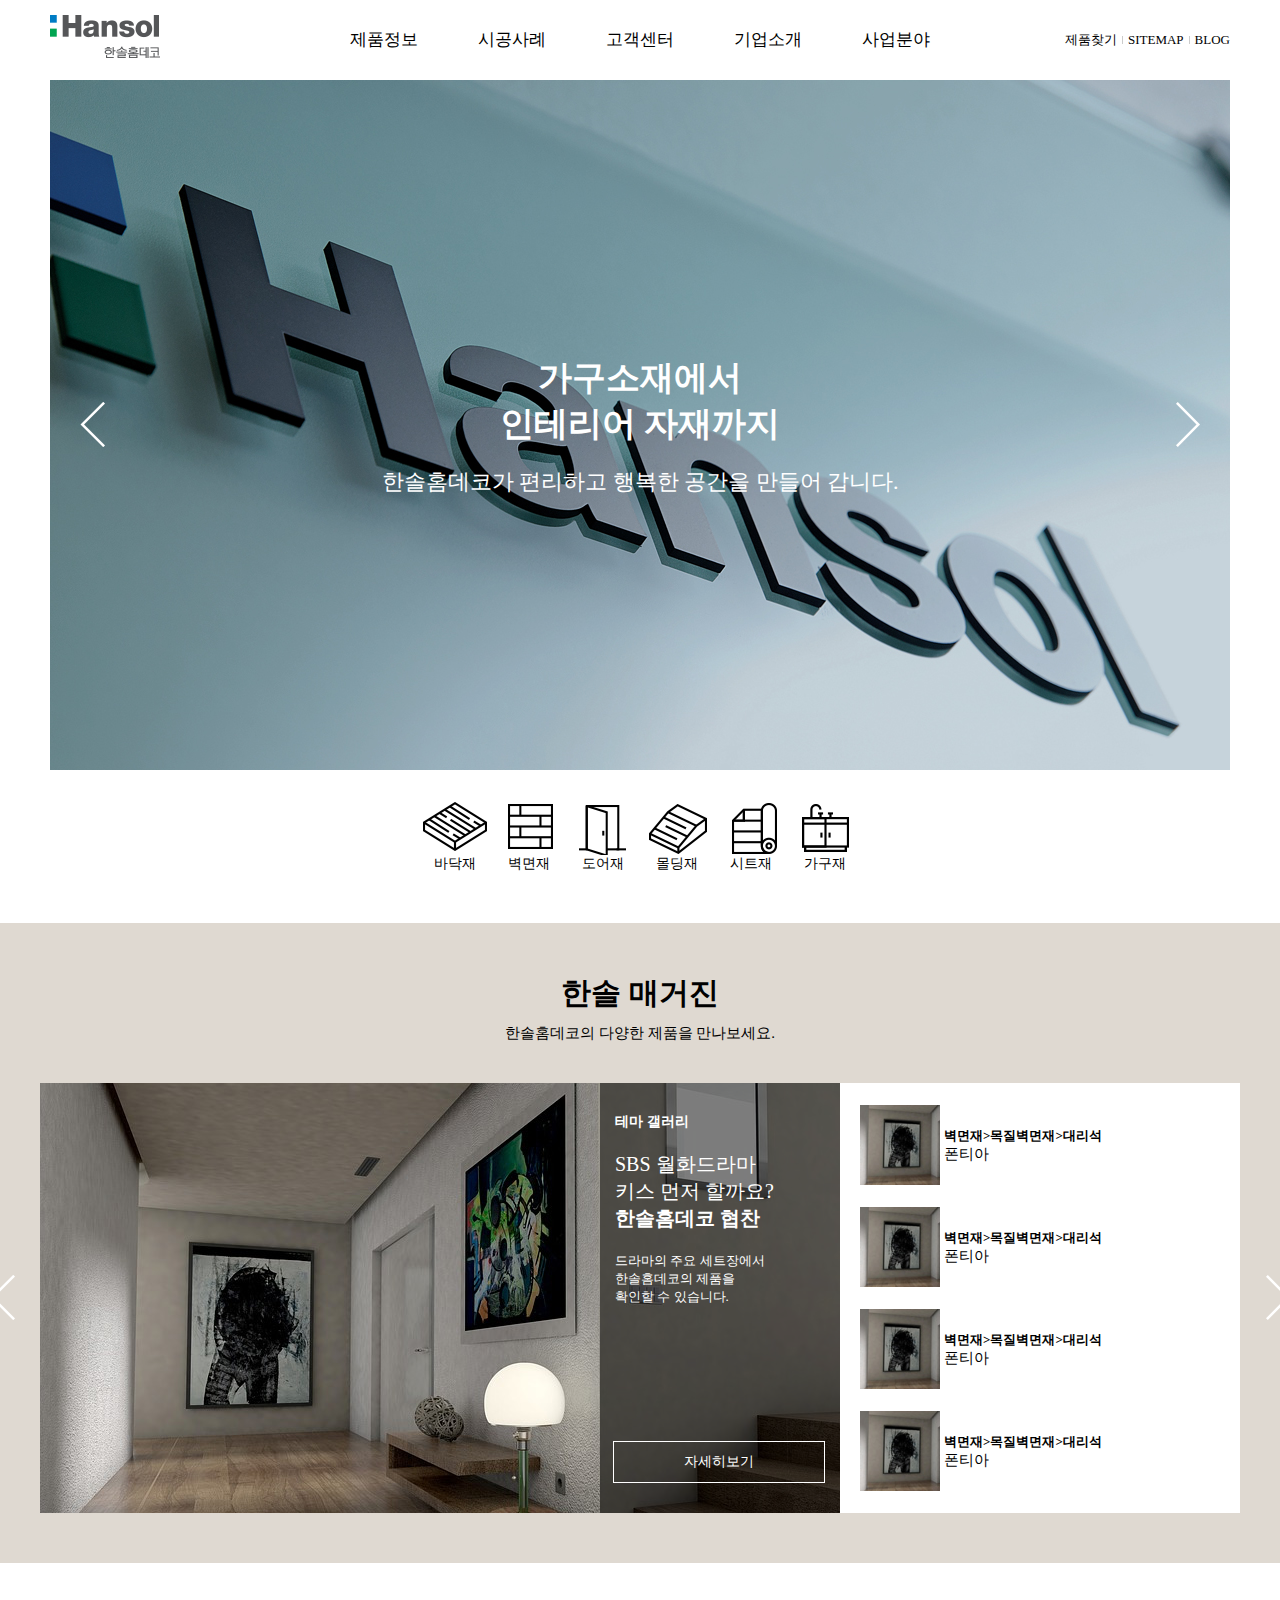
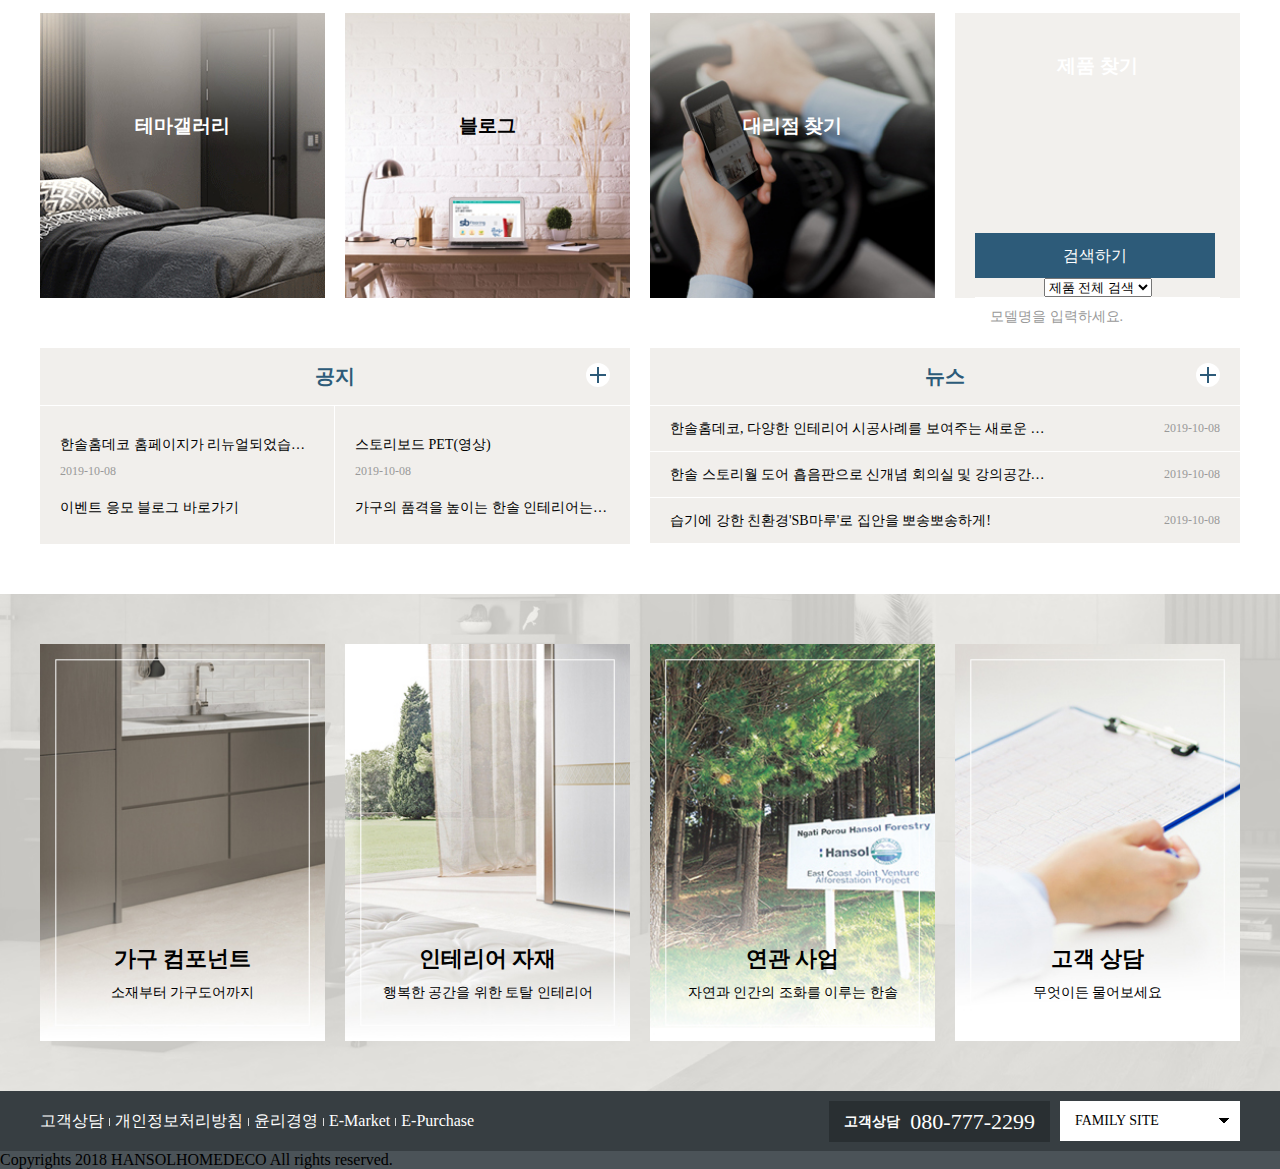
<file: 한솔/index.html>
<!doctype html>
<html lang="ko">
	<head>
		<meta charset="utf-8">
		<meta name="viewport" content="width=device-width, initial-scale=1, minimum-scale=1, maximum-scale=1, user-scalable=no">
		<title>한솔 홈 데코</title>
		<link rel="stylesheet" type="text/css" href="css/default.css">
		<link rel="stylesheet" type="text/css" href="css/include.css">
		<link rel="stylesheet" type="text/css" href="css/main.css">
		<link rel="stylesheet" type="text/css" href="css/media.css">
	</head>
	<body>
	<!--전체시작-->
	<div id="wrap">
		<!--헤더시작-->
		<header id="header">
			<!--로고-->
			<h1><a href="#">로고</a></h1>
			<!--로고-->
			<!--gnb-->
			<ul class="gnb cf">
				<li><a href="#">제품정보</a></li>
				<li><a href="#">시공사례</a></li>
				<li><a href="#">고객센터</a></li>
				<li><a href="#">기업소개</a></li>
				<li><a href="#">사업분야</a></li>
			</ul>
			<!--gnb-->
			<!--utill-->
			<ul class="utill">
				<li><a href="#">제품찾기</a></li>
				<li><a href="#">SITEMAP</a></li>
				<li><a href="#">BLOG</a></li>
			</ul>
			<!--utill-->
			<!--mobileapanel-->
			<div class="panel"><a href="#"><span>판넬아이콘</span></a></div>
			<!--mobileapanel-->
		</header>
		<!--헤더끝-->
		
		<!--컨테이너시작-->
		<div id="container">
			<!--메인슬라이더-->
			<div class="mainSlider">
				<img src="images/main_img.jpg" alt="메인이미지">
				<!--슬라이더텍스트-->
				<div class="sliderText"><p>가구소재에서<br>인테리어 자재까지</p><span>한솔홈데코가 편리하고 행복한 공간을 만들어 갑니다.</span></div>
				<!--슬라이더텍스트-->
				<!--슬라이더버튼-->
				<div class="slideBtn leftBtn"><a href="#">왼쪽버튼</a></div>
				<div class="slideBtn rightBtn"><a href="#">오른쪽버튼</a></div>
				<!--슬라이더버튼-->
			</div>
			<!--메인슬라이더-->
			
			<!--빠른 메뉴 아이콘-->
			<div class="menuIcon">
				<ul>
					<li><a href="#"><span class="icon01">아이콘</span><p>바닥재</p></a></li>
					<li><a href="#"><span class="icon02">아이콘</span><p>벽면재</p></a></li>
					<li><a href="#"><span class="icon03">아이콘</span><p>도어재</p></a></li>
					<li><a href="#"><span class="icon04">아이콘</span><p>몰딩재</p></a></li>
					<li><a href="#"><span class="icon05">아이콘</span><p>시트재</p></a></li>
					<li><a href="#"><span class="icon06">아이콘</span><p>가구재</p></a></li>
				</ul>
			</div>
			<!--빠른 메뉴 아이콘-->
			<!--매거진-->
			<div class="mainCon01">
				<h2>한솔 매거진</h2>
				<p class="subTitle">한솔홈데코의 다양한 제품을 만나보세요.</p>
				<div class="inner cf">
					<!--매거진슬라이더버튼-->
					<div class="slideBtn leftBtn"><a href="#">왼쪽버튼</a></div>
					<div class="slideBtn rightBtn"><a href="#">오른쪽버튼</a></div>
					<!--매거진슬라이더버튼-->
					<!--매거진왼쪽배너-->
					<div class="con01Left"><img src="images/mainrow2_img.jpg" alt="매거진이미지">
					<!--매거진텍스트-->
					<div class="leftText">
						<h4>테마 갤러리</h4>
						<p>SBS 월화드라마<br>키스 먼저 할까요?<br><span>한솔홈데코 협찬</span></p>
						<p class="textLast">드라마의 주요 세트장에서<br>한솔홈데코의 제품을<br>확인할 수 있습니다.</p>
						<div class="moreBtn"><a href="#">자세히보기</a></div>
					</div>
					<!--매거진텍스트-->
					</div>
					<!--매거진왼쪽배너-->
					<!--매거진리스트-->
					<ul class="con01Right">
						<li>
							<a href="#"><img src="images/mainrow2_list_img.jpg">
								<div class="listText"><p class="listNav">벽면재&gt;목질벽면재&gt;대리석</p><p>폰티아</p></div>
							</a>
						</li>
						<li>
							<a href="#"><img src="images/mainrow2_list_img.jpg">
								<div class="listText"><p class="listNav">벽면재&gt;목질벽면재&gt;대리석</p><p>폰티아</p></div>
							</a>
						</li>
						<li>
							<a href="#"><img src="images/mainrow2_list_img.jpg">
								<div class="listText"><p class="listNav">벽면재&gt;목질벽면재&gt;대리석</p><p>폰티아</p></div>
							</a>
						</li>
						<li>
							<a href="#"><img src="images/mainrow2_list_img.jpg">
								<div class="listText"><p class="listNav">벽면재&gt;목질벽면재&gt;대리석</p><p>폰티아</p></div>
							</a>
						</li>
					</ul>
					<!--매거진리스트-->
				</div>
			</div>
			<!--매거진-->
			<!--빠른이미지메뉴-->
			<div class="mainCon02">
				<div class="inner cf">
					<!--테마갤러리-->
					<div class="con02 con02Menu01">
						<a href="#">
						<h3>테마갤러리</h3>
						<p>한솔홈데코 제품으로 꾸며진<br>다양한 공간을 체험해보세요.</p>
						</a>
					</div>
					<!--테마갤러리-->
					<!--블로그-->
					<div class="con02 con02Menu02">
						<a href="#">
						<h3>블로그</h3>
						<p>한솔홈데코 제품으로 꾸며진<br>다양한 공간을 체험해보세요.</p>
						</a>
					</div>
					<!--블로그-->
					<!--매장찾기-->
					<div class="con02 con02Menu03">
						<a href="#">
						<h3>대리점 찾기</h3>
						<p>한솔홈데코 제품으로 꾸며진<br>다양한 공간을 체험해보세요.</p>
						</a>
					</div>
					<!--매장찾기-->
					<!--제품찾기-->
					<div class="con02 con02Menu04">						
						<a href="#"><h3>제품 찾기</h3></a>
						<select><p class="pdtSelecet"><option>제품 전체 검색</option></p></select>						
						<p>모델명을 입력하세요.</p>
						<div class="searchBtn"><a href="#">검색하기</a></div>
					</div>
					<!--제품찾기-->
					<div class="con02 con02Menu04 mCon02Menu04">						
						<a href="#"><h3>제품 찾기</h3></a>
					</div>
				</div>
			</div>
			<!--공지사항과뉴스-->
			<div class="mainCon03">
				<div class="inner cf">
					<!--공지사항-->
					<div class="con03 cf">
						<h2>공지</h2>
						<a href="#" class="plusBtn">+버튼</a>
						<!--공지사항컨텐츠-->
						<div class="notice ">
							<a href="#"><p>한솔홈데코 홈페이지가 리뉴얼되었습니다. 많은 이용 부탁드립니다.</p><span>2019-10-08</span><p>이벤트 응모 블로그 바로가기</p></a>
						</div>
						<div class="notice">
							<a href="#"><p>스토리보드 PET(영상)</p><span>2019-10-08</span><p>가구의 품격을 높이는 한솔 인테리어는 고객님들에게 최선을 다하겠습니다.</p></a>
						</div>						
						<!--공지사항컨텐츠-->					
					</div>
					<!--공지사항-->
					<!--뉴스-->
					<div class="con03 news">
						<h2>뉴스</h2>
						<a href="#" class="plusBtn">+버튼</a>
						<!--뉴스컨텐츠-->
						<ul>
							<li><a href="#"><p>한솔홈데코, 다양한 인테리어 시공사례를 보여주는 새로운 홈페이지 리뉴얼</p><span>2019-10-08</span></a></li>
							<li><a href="#"><p>한솔 스토리월 도어 흡음판으로 신개념 회의실 및 강의공간을 꾸미다.</p><span>2019-10-08</span></a></li>
							<li><a href="#"><p>습기에 강한 친환경'SB마루'로 집안을 뽀송뽀송하게!</p><span>2019-10-08</span></a></li>
						</ul>					
						<!--뉴스컨텐츠-->					
					</div>
					<!--뉴스-->
				</div>
			</div>
			<!--공지사항과뉴스-->
			
			<!--모바일공지사항과뉴스-->
			<div class="mMainCon03">
				<!--notice-->
				<dl>
					<dt>공지</dt>
					<dd><a href="#">가을빛 물든 홈인테리어, 나만의 개성 多 담아 완성</a></dd>
				</dl>
				<!--notice-->
				<!--news-->
				<dl>
					<dt>뉴스</dt>
					<dd><a href="#">가가구도어용 스타일 보드 '한솔 스토리보드' 신제품 출시</a></dd>
				</dl>
				<!--news-->
			</div>
			<!--모바일공지사항과뉴스-->
			
			<!--mainCon04-->
			<div class="mainCon04">
				<div class="inner cf">
					<!--가구컴포넌트-->
					<div class="con04 con04Menu01">
						<a href="#"><h3>가구 컴포넌트</h3><p>소재부터 가구도어까지</p></a>
					</div>
					<!--가구컴포넌트-->
					
					<!--인테리어자재-->
					<div class="con04 con04Menu02">
						<a href="#"><h3>인테리어 자재</h3><p>행복한 공간을 위한 토탈 인테리어</p></a>
					</div>
					<!--인테리어자재-->					
					
					<!--연관사업-->
					<div class="con04 con04Menu03">
						<a href="#"><h3>연관 사업</h3><p>자연과 인간의 조화를 이루는 한솔</p></a>
					</div>
					<!--연관사업-->
					
					<!--고객상담-->
					<div class="con04 con04Menu04">
						<a href="#"><h3>고객 상담</h3><p>무엇이든 물어보세요</p></a>
					</div>
					<!--고객상담-->
				</div>
			</div>
			<!--mainCon04-->
		</div>
		<!--컨테이너끝-->
		<!--푸터시작-->
		<footer id="footer">
			<!--푸터메뉴전체-->
			<div class="footerTop">
				<div class="inner cf">
					<!--푸터메뉴-->
					<ul class="fMenu">
				<li><a href="#">고객상담</a></li>
				<li><a href="#">개인정보처리방침</a></li>
				<li><a href="#">윤리경영</a></li>
			</ul>
			<ul class="fMenu">
				<li><a href="#">E-Market</a></li>
				<li class="lastBar"><a href="#">E-Purchase</a></li>
			</ul>
					<!--푸터메뉴-->
					<!--고객센터패밀리사이트-->
					<div class="footerTopR">
						<div class="footerCs"><span>고객상담</span><span class="csNum">080&#45;777&#45;2299</span></div>
						<div class="familySite">FAMILY SITE</div>
					</div>
					<!--고객센터패밀리사이트-->
				</div>
			</div>
			<!--푸터메뉴전체-->
			<!--푸터정보-->
			<div class="footerInfo">
				<div class="fLogo">푸터로고</div>
				<span>서울도작구 보라메로5길 15(신대방동, 전문건설화관 27층)</span>Tel 080-777-2299<br>
				Copyrights 2018 HANSOLHOMEDECO All rights reserved.<br>
				본 사이트의 콘텐츠는 저작권법의 보호를 받는바 무단 전재, 복사, 배포 등을 금합니다.
			</div>
			<!--푸터정보-->
			<!--모바일푸터정보-->
			<div class="mFooterInfo">
				Copyrights 2018 HANSOLHOMEDECO All rights reserved.
			</div>
			<!--모바일푸터정보-->
		</footer>
		<!--푸터시작-->
	</div>
	<!--전체끝-->
	</body>
</html>
</file>
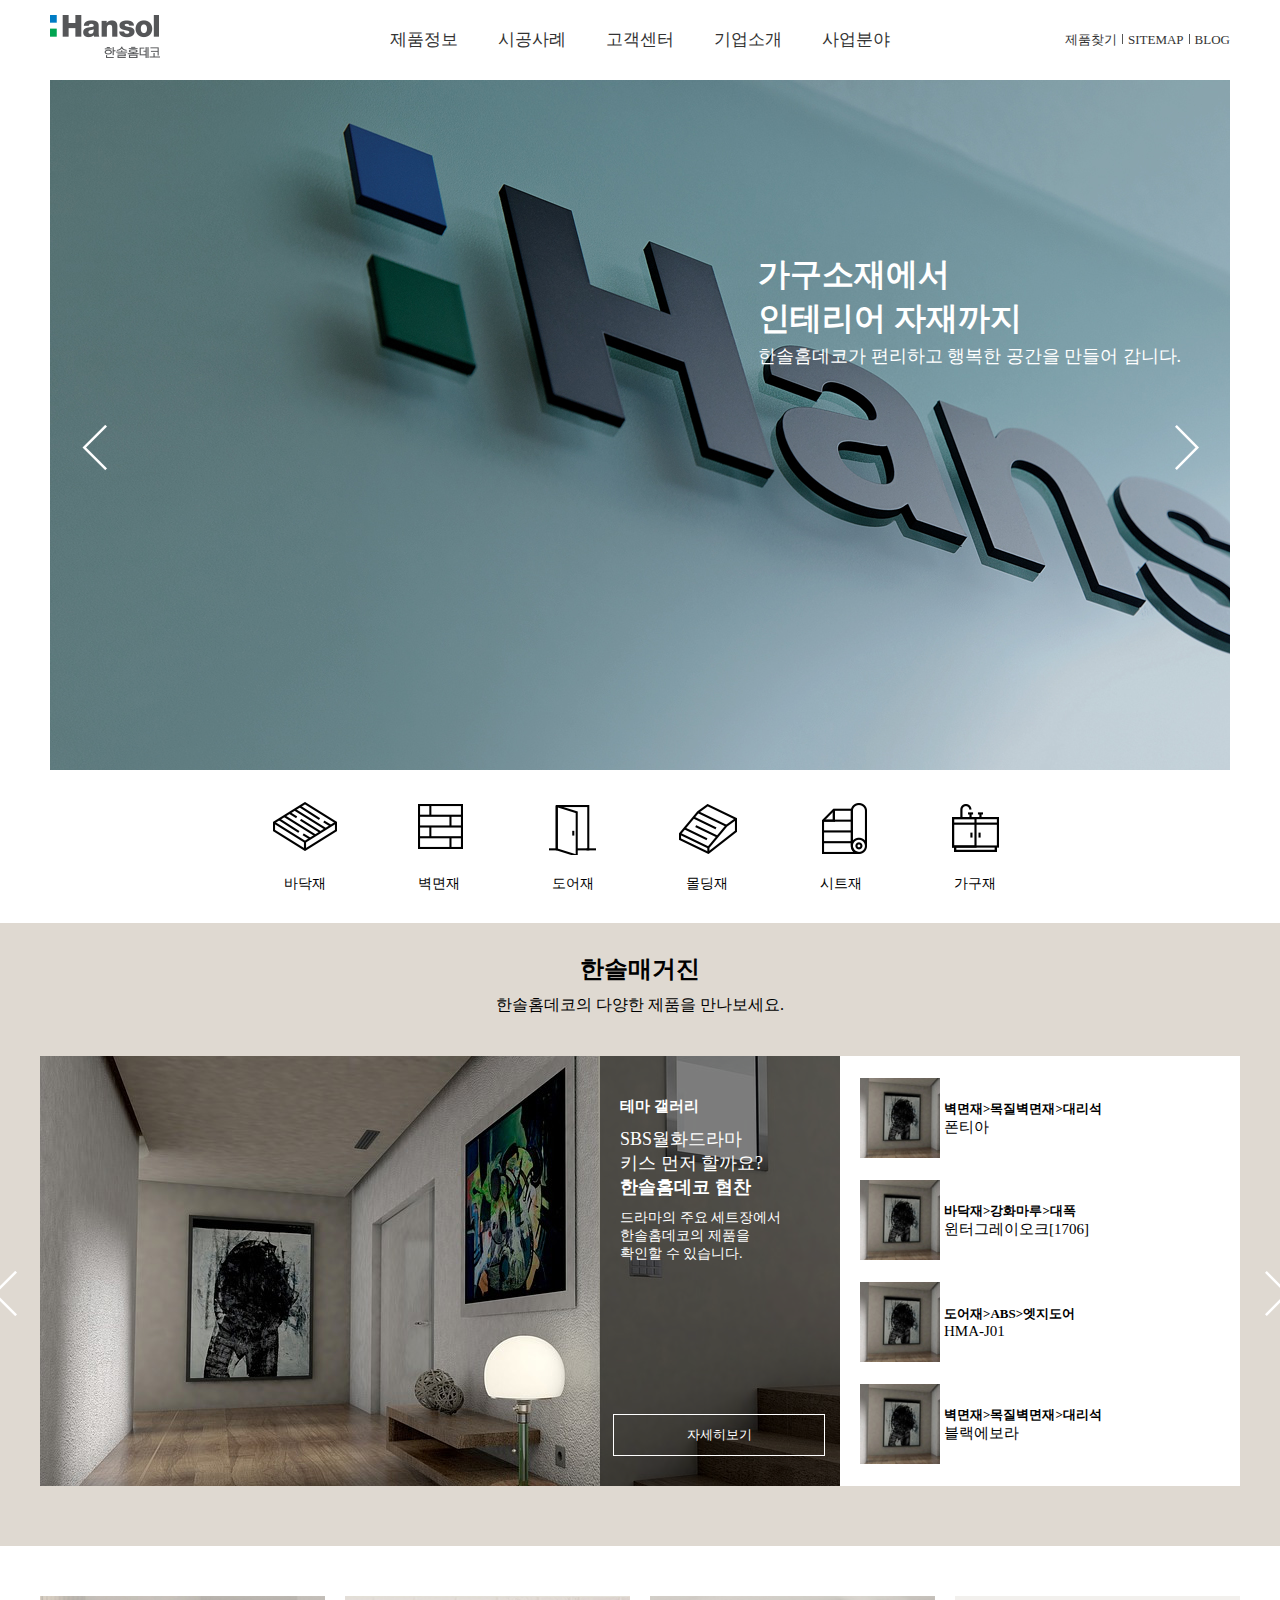
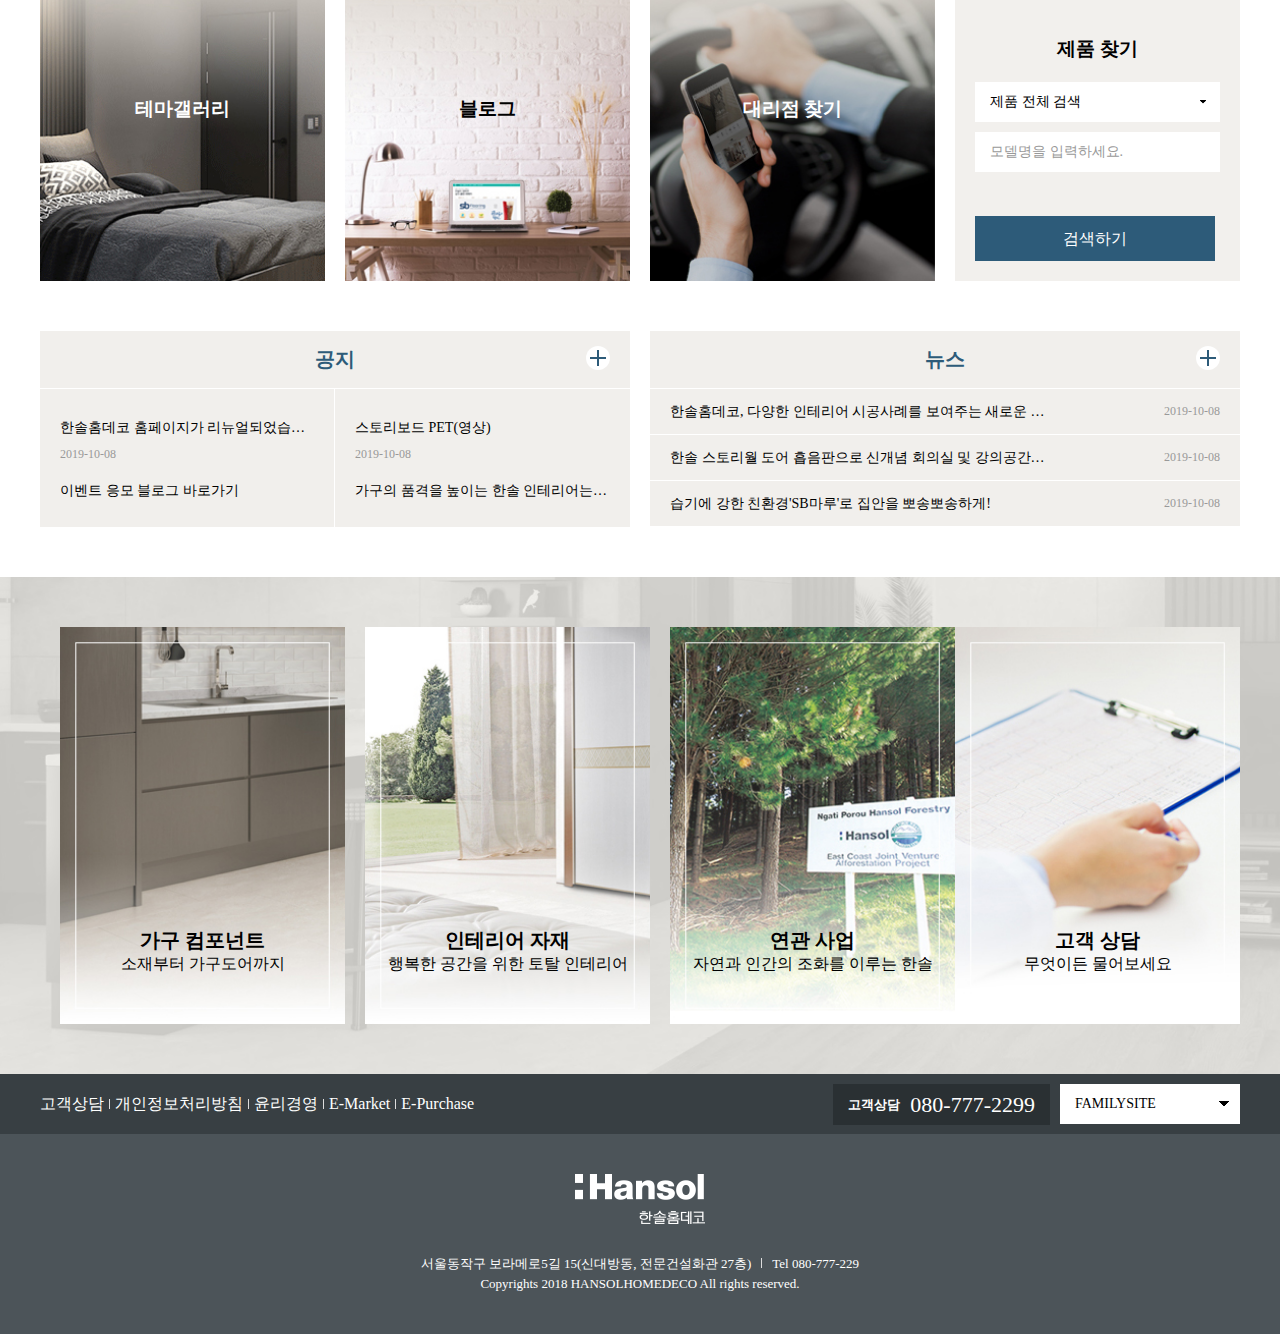
<file: 한솔/index_self.html>
<!doctype html>
<html lang="ko">
	<head>
		<meta charset="utf-8">
		<title>한솔홈데코</title>
		<link rel="stylesheet" type="text/css" href="css/default_self.css">
		<link rel="stylesheet" type="text/css" href="css/include_self.css">
		<link rel="stylesheet" type="text/css" href="css/main_self.css">
	</head>
	<body>
	<!--전체시작-->
	<div id="wrap">
		<!--헤더시작-->
		<header id="header">
			<!--로고-->
			<h1><a href="#">로고</a></h1>
			<!--로고-->
			<ul class="gnb cf">
				<li><a href="#">제품정보</a></li>
				<li><a href="#">시공사례</a></li>
				<li><a href="#">고객센터</a></li>
				<li><a href="#">기업소개</a></li>
				<li><a href="#">사업분야</a></li>
			</ul>
			<!--utill-->
			<ul class="utill">
				<li><a href="#">제품찾기</a></li>
				<li><a href="#">SITEMAP</a></li>
				<li><a href="#">BLOG</a></li>
			</ul>
			<!--utill-->
		</header>
		<!--헤더끝-->
		<!--컨테이너시작-->
		<div id="container">
			<!--메인슬라이더-->
			<div class="mainSlider">
				<img src="images/main_img.jpg" alt="메인이미지">
				<!--슬라이더텍스트-->
				<div class="sliderText"><p>가구소재에서<br>인테리어 자재까지</p><span>한솔홈데코가 편리하고 행복한 공간을 만들어 갑니다.</span></div>
				<!--슬라이더텍스트-->
				<!--슬라이더버튼-->
				<div class="slideBtn leftBtn"><a href="#">왼쪽버튼</a></div>
				<div class="slideBtn rightBtn"><a href="#">오른쪽버튼</a></div>
				<!--슬라이더버튼-->
			</div>
			<!--메인슬라이더-->
			<!--빠른 메뉴 아이콘-->
			<div class="menuIcon">
				<ul>
					<li><a href="#"><span class="icon01">아이콘</span><p>바닥재</p></a></li>
					<li><a href="#"><span class="icon02">아이콘</span><p>벽면재</p></a></li>
					<li><a href="#"><span class="icon03">아이콘</span><p>도어재</p></a></li>
					<li><a href="#"><span class="icon04">아이콘</span><p>몰딩재</p></a></li>
					<li><a href="#"><span class="icon05">아이콘</span><p>시트재</p></a></li>
					<li><a href="#"><span class="icon06">아이콘</span><p>가구재</p></a></li>
				</ul>
			</div>
			<!--빠른 메뉴 아이콘-->
			<!--한솔매거진-->
			<div class="mainCon01">
				<h2>한솔매거진</h2>
				<p class="subTitle">한솔홈데코의 다양한 제품을 만나보세요.</p>
				<div class="inner cf">
				<!--슬라이더버튼-->
				<div class="slideBtn leftBtn"><a href="#">왼쪽버튼</a></div>
				<div class="slideBtn rightBtn"><a href="#">오른쪽버튼</a></div>
				<!--슬라이더버튼-->
					<div class="leftBox">
						<img src="images/mainrow2_img.jpg" alt="매거진이미지">
						<div class="leftText">
						<h3>테마 갤러리</h3>
						<p>SBS월화드라마<br>키스 먼저 할까요?<br><span>한솔홈데코 협찬</span></p>
						<p class="lastText">드라마의 주요 세트장에서<br>한솔홈데코의 제품을<br>확인할 수 있습니다.</p>
						<div class="moreBtn"><a href="#">자세히보기</a></div>
						</div>
					</div>				
					<ul class="itemMenu">
						<li>
							<a href="#"><img src="images/mainrow2_list_img.jpg">
							<div class="listText"><p class="listNav">벽면재&gt;목질벽면재&gt;대리석</p><p>폰티아</p></div>
							</a>
						</li>
						<li>
							<a href="#"><img src="images/mainrow2_list_img.jpg">
							<div class="listText"><p class="listNav">바닥재&gt;강화마루&gt;대폭</p><p>윈터그레이오크&#91;1706&#93;</p></div>
							</a>
						</li>
						<li>
							<a href="#"><img src="images/mainrow2_list_img.jpg">
								<div class="listText"><p class="listNav">도어재&gt;ABS&gt;엣지도어</p><p>HMA-J01</p></div>
							</a>
						</li>
						<li>
							<a href="#"><img src="images/mainrow2_list_img.jpg">
							<div class="listText"><p class="listNav">벽면재&gt;목질벽면재&gt;대리석</p><p>블랙에보라</p></div>
							</a>
						</li>						
					</ul>				
				</div>
			</div>
			<!--한솔매거진-->
			<!--빠른이미지메뉴-->
			<div class="mainCon02">
				<div class="inner cf">
					<!--테마갤러리-->
					<div class="con02 con02Menu01">
						<a href="#">
						<h3>테마갤러리</h3>
						<p>한솔홈데코 제품으로 꾸며진<br>다양한 공간을 체험해보세요.</p>
						</a>
					</div>
					<!--테마갤러리-->
					<!--블로그-->
					<div class="con02 con02Menu02">
						<a href="#">
						<h3>블로그</h3>
						<p>한솔홈데코 제품으로 꾸며진<br>다양한 공간을 체험해보세요.</p>
						</a>
					</div>
					<!--블로그-->
					<!--매장찾기-->
					<div class="con02 con02Menu03">
						<a href="#">
						<h3>대리점 찾기</h3>
						<p>한솔홈데코 제품으로 꾸며진<br>다양한 공간을 체험해보세요.</p>
						</a>
					</div>
					<!--매장찾기-->
					<!--제품찾기-->
					<div class="con02 con02Menu04">						
						<h3>제품 찾기</h3>
						<p class="pdtSelecet">제품 전체 검색</p>
						<p>모델명을 입력하세요.</p>
						<div class="searchBtn"><a href="#">검색하기</a></div>						
					</div>
					<!--제품찾기-->
				</div>
			</div>
			<!--공지사항과뉴스-->
			<div class="mainCon03">
				<div class="inner cf">
					<!--공지사항-->
					<div class="con03 cf">
						<h2>공지</h2>
						<a href="#" class="plusBtn">+버튼</a>
						<!--공지사항컨텐츠-->
						<div class="notice ">
							<a href="#"><p>한솔홈데코 홈페이지가 리뉴얼되었습니다. 많은 이용 부탁드립니다.</p><span>2019-10-08</span><p>이벤트 응모 블로그 바로가기</p></a>
						</div>
						<div class="notice">
							<a href="#"><p>스토리보드 PET(영상)</p><span>2019-10-08</span><p>가구의 품격을 높이는 한솔 인테리어는 고객님들에게 최선을 다하겠습니다.</p></a>
						</div>						
						<!--공지사항컨텐츠-->					
					</div>
					<!--공지사항-->
					<!--뉴스-->
					<div class="con03 news">
						<h2>뉴스</h2>
						<a href="#" class="plusBtn">+버튼</a>
						<!--뉴스컨텐츠-->
						<ul>
							<li><a href="#"><p>한솔홈데코, 다양한 인테리어 시공사례를 보여주는 새로운 홈페이지 리뉴얼</p><span>2019-10-08</span></a></li>
							<li><a href="#"><p>한솔 스토리월 도어 흡음판으로 신개념 회의실 및 강의공간을 꾸미다.</p><span>2019-10-08</span></a></li>
							<li><a href="#"><p>습기에 강한 친환경'SB마루'로 집안을 뽀송뽀송하게!</p><span>2019-10-08</span></a></li>
						</ul>					
						<!--뉴스컨텐츠-->					
					</div>
					<!--뉴스-->
				</div>
			</div>
			<!--공지사항과뉴스-->
			<!--mainCon04-->
			<div class="mainCon04">
				<div class="inner cf">
					<!--가구-->
					<div class="con04 con04Menu1">
						<a href="#"><h3>가구 컴포넌트</h3><p>소재부터 가구도어까지</p></a>
					</div>
					<!--인테리어-->
					<div class="con04 con04Menu2">
						<a href="#"><h3>인테리어 자재</h3><p>행복한 공간을 위한 토탈 인테리어</p></a>
					</div>
					<!--가구-->
					<div class="con04 con04Menu3">
						<a href="#"><h3>연관 사업</h3><p>자연과 인간의 조화를 이루는 한솔</p></a>
					</div>
					<!--가구-->
					<div class="con04 con04Menu4">
						<a href="#"><h3>고객 상담</h3><p>무엇이든 물어보세요</p></a>
					</div>
				</div>
			</div>
			<!--mainCon04-->
		</div>
		<!--컨테이너끝-->
		<!--푸터-->
		<footer id="footer">
			<div class="footerTop">
				<div class="inner cf">
					<!--푸터메뉴-->
					<ul class="footerMenu">
						<li><a href="#">고객상담</a></li>
						<li><a href="#">개인정보처리방침</a></li>
						<li><a href="#">윤리경영</a></li>
						<li><a href="#">E-Market</a></li>
						<li><a href="#">E-Purchase</a></li>
					</ul>
					<!--푸터메뉴-->
					<!--고객센터패밀리사이트-->
					<div class="footerTopR">
						<div class="cs"><span>고객상담</span><span class="csNum">080-777-2299</span></div>
						<div class="site">FAMILYSITE</div>
					</div>
					<!--고객센터패밀리사이트-->
				</div>
			</div>
			<div class="footerBottom">
				<h4>푸터로고</h4>			
				<span>서울동작구 보라메로5길 15(신대방동, 전문건설화관 27층)</span>Tel 080-777-229<br>		
				Copyrights 2018 HANSOLHOMEDECO All rights reserved.
			</div>
		</footer>
		<!--푸터-->
	</div>
	<!--전체시작-->	
	</body>
</html>
</file>
<file: 한솔/css/default.css>
@charset "utf-8";

body{
	min-width:1200px;
}
body, h1, h2, h3, h4, h5, h6, p, dd, dt{
	margin:0;
}

a{
	text-decoration:none;
}

ul{
	margin:0;
	padding:0;
	list-style:none;
}

.inner{
	width:1200px;
	margin:0 auto;
}

.cf:after{
	content:"";
	display:block;
	clear:both;
}
</file>
<file: 한솔/css/include.css>
@charset "utf-8";
	
/*header*/
	
#header{
	text-align:center;
	height:80px;
	line-height:80px;
	position:relative;
}
#header h1{
	width:110px;
	height:45px;
	background:url(../images/sp_com.png) no-repeat -300px -5px;
	text-indent:-9999px;
	position:absolute;
	left:50px;
	top:15px;
}
#header h1 a{
	display:block;
}

.gnb{
	display:inline-block;
	font-size:17px;
}
.gnb li{
	float:left;
	margin:0 30px;
	position:relative;
}
.gnb li:hover a{
	color:#2d5b79;
	font-weight:bold;
}
.gnb li a:after{
	content:"";
	display:none;
	width:100%;
	height:1px;
	background:#2d5b79;
	position:absolute;
	bottom:20px;
}
.gnb li:hover a:after{
	display:block;
}
.gnb a{
	color:#000;
}

.utill{
	position:absolute;
	top:0;
	right:50px;
	font-size:13px;
}
.utill li{
	float:left;
}
.utill li:after{
	content:"";
	display:inline-block;
	width:1px;
	height:8px;
	background:#ccc;
	margin:0 5px;
}
.utill li:last-child:after{
	display:none;
}

.utill a{
	color:#000;
}
.utill a:hover{
	text-decoration:underline;
}


/*푸터*/
#footer{
	background:#4b5358;
}

.footerTop{
	background:#373e42;
	padding:10px 0;
	height:40px;
	line-height:40px;
}
.fMenu{
	float:left;
}
.fMenu li{
	float:left;
}
.fMenu li:after{
	content:"";
	display:inline-block;
	width:1px;
	height:8px;
	background:#ddd;
	margin:0 5px;
}
.fMenu .lastBar:after{
	display:none;
}
.fMenu a{
	color:#fff;
}
.fMenu a:hover{
	text-decoration:underline;
}

.footerTopR{
	float:right;
}
.footerTopR div{
	float:left;
}
.footerCs{
	background:#292f32;
	color:#fff;
	padding:0 15px;
}
.footerCs span{
	font-weight:bold;
	font-size:14px;
	vertical-align:middle;
}
.footerCs .csNum{
	font-size:22px;
	font-weight:normal;
	margin-left:10px;
}
.familySite{
	width:150px;
	padding:0 15px;
	background:#fff url(../images/arrow.png) no-repeat 95% center;
	font-size:14px;
	margin-left:10px;
}

.footerInfo{
	color:#fff;
	padding:50px 0;
	text-align:center;
	font-size:13px;
	line-height:25px;
}
.footerInfo span:after{
	content:"";
	display:inline-block;
	width:1px;
	height:8px;
	background:#ddd;
	margin:0 5px;
}
.fLogo{
	width:130px;
	height:50px;
	background:url(../images/sp_com.png) no-repeat -150px 0;
	text-indent:-9999px;
	margin:0 auto;
	margin-bottom:30px;
}
</file>
<file: 한솔/css/main.css>
@charset "utf-8";

/*컨테이너시작*/
#container{}

.mainSlider{
	height:690px;
	margin:0 50px;
	position:relative;
	overflow:hidden;
}
.mainSlider img{
	position:absolute;
	left:50%;
	margin-left:-910px;
}

.sliderText{
	width:100%;
	text-align:center;
	position:absolute;
	top:50%;
	margin-top:-70px;
	color:#fff;
	font-size:34px;
	font-weight:bold;
}

.sliderText span{
	font-size:22px;
	font-weight:normal;
	margin-top:20px;
	display:block;
}

.slideBtn{
	width:25px;
	height:45px;
	background:url(../images/sp_com.png) no-repeat -128px -61px;
	position:absolute;
	text-indent:-9999px;
	top:50%;
	margin-top:-23px;
	z-index:1;
}
.slideBtn a{
	display:block;
	height:100%;
}
.leftBtn{
	left:30px;
}

.rightBtn{
	right:30px;
	background:url(../images/sp_com.png) no-repeat -158px -61px;
}

/*빠른메뉴아이콘*/
.menuIcon{
	text-align:center;
	padding:30px 0;
}
.menuIcon li{
	display:inline-block;

}
.menuIcon li:hover p{
	color:#2d5b79;
	font-weight:bold;
}
.menuIcon span{
	width:70px;
	height:55px;
	display:block;
	margin:0 auto;
	background:url(../images/sp_com.png) no-repeat 0 -118px;
	text-indent:-9999px;
}
.menuIcon .icon02{
	background-position:-70px -118px;
}

.menuIcon .icon03{
	background-position:-145px -113px;
}
.menuIcon .icon04{
	background-position:-215px -115px;
}
.menuIcon .icon05{
	background-position:-285px -115px;
}
.menuIcon .icon06{
	background-position:-360px -115px;
}
.menuIcon li:hover .icon01{
	background-position:0 -184px;
}
.menuIcon li:hover .icon02{
	background-position:-70px -184px;
}
.menuIcon li:hover .icon03{
	background-position:-145px -179px;
}
.menuIcon li:hover .icon04{
	background-position:-215px -181px;
}
.menuIcon li:hover .icon05{
	background-position:-285px -181px;
}
.menuIcon li:hover .icon06{
	background-position:-360px -181px;
}
.menuIcon p{
	color:#000;
	font-size:14px;
	margin-bottom:20px;
}

/*매거진*/
.mainCon01{
	background:#dfd9d1;
	padding:50px 0;
}
.mainCon01 .inner{
	position:relative;
}
.mainCon01 .leftBtn{
	left:-50px;
}
.mainCon01 .rightBtn{
	right:-50px;
}

.mainCon01 h2, .subTitle{
	text-align:center;
	font-size:30px;
}
.subTitle{
	font-size:15px;
	margin-top:10px;
	margin-bottom:40px;
}

.con01Left{
	float:left;
	position:relative;
}
.con01Left img{
	display:block;
}
.leftText{
	width:240px;
	height:100%;
	padding:30px 15px;
	box-sizing:border-box;
	background:rgba(0,0,0,0.5);
	color:#fff;
	position:absolute;
	top:0;
	right:0;
	font-size:14px;
}
.leftText h4{}
.leftText p{
	font-size:20px;
	margin-top:20px;
}
.leftText span{
	font-weight:bold;
}
.leftText .textLast{
	font-size:13px;
}
.moreBtn{
	position:absolute;
	right:15px;
	bottom:30px;
	width:210px;
	height:40px;
	line-height:40px;
	text-align:center;
	border:1px solid #fff;
}
.moreBtn a{
	display:block;
	color:#fff;
}
.moreBtn a:hover{
	background:#fff;
	color:#000;
	font-weight:bold;
}

.con01Right{
	width:360px;
	height:430px;
	padding:0 20px;
	background:#fff;
	float:left;
}
.con01Right li{
	margin-top:22px;
}
.con01Right a{
	color:#000;
}
.con01Right img{
	width:80px;
	vertical-align:middle;
}
.listText{
	display:inline-block;
	vertical-align:middle;
}
.listText p{
	font-size:15px;
}
.listText .listNav{
	font-size:13px;
	font-weight:bold;
}

/*mainCon02*/
.mainCon02{
	padding-top:50px;
}
.con02{
	width:285px;
	height:285px;
	float:left;
	text-align:center;
	margin-right:20px;
}
.con02Menu01{
	background:url(../images/mainrow3_img1.jpg) no-repeat;
	background-size:cover;
}
.con02Menu02{
	background:url(../images/mainrow3_img2.jpg) no-repeat;
	background-size:cover;
}
.con02Menu03{
	background:url(../images/mainrow3_img3.jpg) no-repeat;
	background-size:cover;
}
.con02Menu04{
	background:#f2f0ed;
	padding:20px;
	box-sizing:border-box;
	position:relative;
	margin-right:0;
	
}
.con02:last-child{
	margin-right:0;
}
.con02 a{
	display:block;	
	height:100%;
	color:#fff;
	background:rgba(45,91,121,0);	
}
.con02 a:hover{
	background:rgba(45,91,121,0.8);	
}
.con02 a:hover p{
	display:block;
}
.con02Menu02 a:hover h3{
	color:#fff;
}
.con02Menu02 h3{
	color:#000;
}
.con02 h3{
	padding-top:100px;
	margin-bottom:20px;
}
.con02Menu04 h3{
	padding-top:20px;
} 
.con02 p{
	display:none;
}
.con02Menu04 p{
	height:40px;
	line-height:40px;
	background:#fff;
	display:block;
	text-align:left;
	padding:0 15px;
	color:#999;
	font-size:14px;
}
.con02Menu04 .pdtSelecet{
	width:100%;
	height:45px;
	line-height:45px;
	border:1px;
	padding:0 15px;
	-webkit-appearance:none;
	color:#000;
	margin-bottom:10px;
	background:#fff url(../images/arrow.png) no-repeat 95% center;
}

.searchBtn{
	width:240px;
	height:45px;
	line-height:45px;
	background:#2d5b79;
	position:absolute;
	bottom:20px;
}
.searcgBtn a{
	display:block;	
}

/*공지사항과 뉴스*/
.mainCon03{}

.con03{
	width:590px;
	height:196px;
	float:left;
	margin-right:20px;
	margin-top:50px;
	background:#f1efec;
	position:relative;
}
.con03 h2{
	text-align:center;
	font-size:20px;
	color:#2d5b79;
	padding:15px 0;
	border-bottom:1px solid #fff;
}
.plusBtn{
	width:24px;
	height:24px;
	display:block;
	background:#fff url(../images/sp_com.png) no-repeat -199px -63px;
	border-radius:50%;
	text-indent:-9999px;
	position:absolute;
	top:15px;
	right:20px;
}

.notice{
	width:50%;
	height:138px;
	float:left;
	padding:20px;
	box-sizing:border-box;
	border-right:1px solid #fff;
}
.notice:last-child{
	border-right:0;
}
.notice p:hover{
	text-decoration:underline;
}
.notice p{
	width:100%;
	white-space:nowrap;
	overflow:hidden;
	text-overflow:ellipsis;
	color:#000;
	font-size:14px;
	padding-top:10px;
}
.notice span{
	display:block;
	margin:10px 0;
	color:#999;
	font-size:12px;
}

.news{
	margin-right:0;
}
.news ul{
	
}
.news li{
	height:45px;
	line-height:45px;
	border-bottom:1px solid #fff;
}
.news li a:hover, news li a:hover span{
	text-decoration:underline;
}
.news li p{
	width:70%;
	white-space:nowrap;
	text-overflow:ellipsis;
	overflow:hidden;
	font-size:14px;
}
.news li a{
	display:block;
	color:#000;
	margin:0 20px;
	position:relative;
}
.news li span{
	position:absolute;
	top:0;
	right:0;
	font-size:12px;
	color:#999;
}

/*mainCon04*/
.mainCon04{
	background:url(../images/mainrow4_bg.jpg) no-repeat;
	background-size:cover;
	padding:50px 0;
	margin-top:50px;
}

.con04{
	width:285px;
	height:397px;
	float:left;
	margin-right:20px;
	text-align:center;
}
.con04 a{
	color:#000;
	display:block;
	height:100%;
}
.con04:last-child{
	margin-right:0;
}
.con04 h3{
	padding-top:300px;
	font-size:22px;
}
.con04 p{
	font-size:14px;
	padding-top:10px;
}
.con04Menu01{
	background:url(../images/mainrow5_img1.jpg) no-repeat;
	background-size:100%;
}
.con04Menu02{
	background:url(../images/mainrow5_img2.jpg) no-repeat;
	background-size:100%;
}
.con04Menu03{
	background:url(../images/mainrow5_img3.jpg) no-repeat;
	background-size:100%;
}
.con04Menu04{
	background:url(../images/mainrow5_img4.jpg) no-repeat;
	background-size:100%;
}
</file>
<file: 한솔/css/media.css>
@charset "utf-8";

/*반응형 웹뷰*/
.panel, .mCon02Menu04, .mMainCon03, .footerInfo{display:none;}

@media screen and (max-height:768px/*max-height는 설정한 최대값까지는 보이게*/){
	body{min-width:100%;}
	.gnb, .utill, .mainCon01, .con02Menu04, .con02 a:hover p, .mainCon03, .con04 p{display:none;}
	.inner{width:100%;}
	
	/*헤더*/
	#header{position:relative; height:auto; line-height:normal; margin:0 20px;}
	#header h1{position:static; background:url(../m/images/sp_com.png); width:72px; height:28px;}
	.panel{display:block;position:absolute; top:50%; margin-top:-8px; right:0;}
	.panel a:before, .panel span, .panel a:after{
		content:"";	display:block;	width:20px;	height:2px;	background:#333;}
	.panel a:after{width:15px;}
	.panel span{margin:5px 0;	text-indent:-9999px;}

	/*mainSlider*/
	.mainSlider{margin:0; height:350px; background:url(../images/main_img.jpg) no-repeat center center; background-size:cover;}
	.mainSlider img{display:none;}
	.sliderText{font-size:14px; margin-top:-35px;}
	.sliderText span{font-size:11px;}
	.slideBtn{width:13px; height:23px; margin-top:-12px; background:url(../m/images/sp_com.png) no-repeat;}
	.leftBtn{background-position:-64px -30px; left:10px;}
	.rightBtn{background-position:-79px -30px; right:10px;}

	/*quickMenu*/
	.menuIcon{overflow:hidden; padding:5px 0;}
	.menuIcon li{float:left; width:33.33%; padding:10px 0;}
	.menuIcon span{width:33px; height:33px; background:url(../m/images/sp_com.png) no-repeat; margin-bottom:0;}
	.menuIcon p{font-size:12px;}
	.menuIcon li:hover p{color:#333;}
	.menuIcon .icon01{background-position:0 -59px;}
	.menuIcon li:hover .icon01{background-position:0 -59px;}
	.menuIcon .icon02{background-position:-37px -59px;}
	.menuIcon li:hover .icon02{background-position:-37px -59px;}
	.menuIcon .icon03{background-position:-74px -59px;}
	.menuIcon li:hover .icon03{background-position:-74px -59px;}
	.menuIcon .icon04{background-position:-109px -59px;}
	.menuIcon li:hover .icon04{background-position:-109px -59px;}
	.menuIcon .icon05{background-position:-145px -59px;}
	.menuIcon li:hover .icon05{background-position:-145px -59px;}
	.menuIcon .icon06{background-position:-181px -59px;}
	.menuIcon li:hover .icon06{background-position:-181px -59px;}
	
	/*mainCon02*/
	.mainCon02{padding:10px; padding-bottom:10px;}
	.con02{width:calc(50% - 5px); height:auto; margin-right:10px; margin-bottom:10px;}
	.con02:nth-child(2n){margin-right:0;}
	.con02 a{padding:45% 0;}
	.con02 a:hover{background:none;}
	.con02 h3{font-size:16px; padding:0; margin-bottom:0;}
	.con02Menu02 a:hover h3{color:#000;}
	.mCon02Menu04{display:block; margin-right:0; padding:0; background:#2d5b79;}
	
	/*mMainCon03*/
	.mMainCon03{display:block;}
	.mMainCon03{padding:0 10px;}
	.mMainCon03 dl{background:#f2f0ed; overflow:hidden; font-weight:bold; font-size:13px; padding:3% 0; margin-bottom:10px;}
	.mMainCon03 dt{width:20%; float:left; text-indent:10px; text-align:center; color:#2d5b79;}
	.mMainCon03 dd{width:80%; float:left; white-space:nowrap; overflow:hidden; text-overflow:ellipsis;}
	.mMainCon03 a{color:#000;}
	
	/*mainCon04*/
	.mainCon04{padding:20px 10px; padding-bottom:10px;}
	.con04{width:calc(50% - 5px); height:auto; margin-right:10px; background-size:100% 100%; margin-bottom:10px;}
	.con04:nth-child(2n){margin-right:0;}
	.con04 a{padding:80% 0 10% 0;}
	.con04 h3{padding-top:0; font-size:14px;}
	
	/*footer*/
	.footerTop{height:auto; line-height:normal; text-align:center;}
	.fMenu{width:100%; font-size:13px; font-weight:bold; line-height:30px;}
	.fMenu li{float:none; display:inline-block;}
	.fMenu li:last-child:after{display:none;}
	.footerCs .csNum, .footerCs span{font-size:13px;}
	.footerTopR{float:none; display:inline-block;}
	.footerTopR div{height:40px; line-height: 40px;}
	.familySite{width:auto; padding-right:30px; font-size:13px;}
	.mFooterInfo{display:block; color:#fff; font-size:11px; font-weight:bold; line-height:60px; text-align:center;}
}
</file>
<file: 한솔/css/default_self.css>
@charset "utf-8";

body, h1, h2, h3, h4, h5, p{
	margin:0;
}

ul{
	margin:0;
	padding:0;
	list-style:none;
}

a{
	text-decoration:none;
	color:#333;
}

.cf:after{
	content:"";
	display:block;
	clear:both;
}

.inner{
	width:1200px;
	margin:0 auto;
}
</file>
<file: 한솔/css/include_self.css>
@charset "utf-8";

/*헤더*/
#header{
	text-align:center;
	height:80px;
	line-height:80px;
}
#header h1{
	width:110px;
	height:45px;
	background:url(../images/sp_com.png) no-repeat -300px -5px;
	position:absolute;
	text-indent:-9999px;
	left:50px;
	top:15px;
}
#header h1 a{
	display:block;
}

.gnb{
	display:inline-block;
	font-size:17px;
}
.gnb li{
	margin:0 20px;
	float:left;
}
.gnb li:hover a{
	color:#2d5b79;
	font-weight:bold;
	border-bottom:2px solid #2d5b79;
}

.utill{
	position:absolute;
	top:0;
	right:50px;
	font-size:13px;
}
.utill li{	
	float:left;	
}
.utill li:hover a{
	text-decoration:underline;
}
.utill li:after{
	content:"";
	display:inline-block;
	width:1px;
	height:10px;
	background:#555;
	margin:0 5px;
}
.utill li:last-child:after{
	display:none;
}


/*푸터*/
#footer{
	background:#4c5459;
}

.footerTop{
	background:#383f43;
	padding:10px 0;
	height:40px;
	line-height:40px;
}

.footerMenu{
	float:left;
}
.footerMenu li{
	float:left;
}
.footerMenu li:after{
	content:"";
	display:inline-block;
	width:1px;
	height:10px;
	margin:0 5px;
	background:#ddd;
}
.footerMenu li:last-child:after{
	display:none;
}
.footerMenu a{
	color:#fff;
}

.footerTopR{
	float:right;
}
.footerTopR div{
	float:left;
}

.cs{
	background:#2a3033;
	color:#fff;
	padding:0 15px;
}
.cs span{
	font-size:13px;
	font-weight:bold;
	vertical-align:middle;
}
.cs .csNum{
	font-weight:normal;
	font-size:22px;
	margin-left:10px;
}

.site{
	width:150px;
	padding:0 15px;
	background:#fff url(../images/arrow.png) no-repeat 95% center;
	font-size:14px;
	margin-left:10px;
}
.site{
	color:#000;
	font-size:14px;
	padding-left:15px;
}

.footerBottom{
	padding:40px 0;
	text-align:center;
	color:#fff;
	font-size:13px;
	line-height:20px;
}
.footerBottom h4{
	width:130px;
	height:50px;
	background:url(../images/sp_com.png) no-repeat -150px 0;
	text-indent:-9999px;
	margin:0 auto;
	margin-bottom:30px;
}

.footerBottom span:after{
	content:"";
	display:inline-block;
	width:1px;
	height:10px;
	margin:0 10px;
	background:#ddd;
}
</file>
<file: 한솔/css/main_self.css>
@charset "utf-8";

/*메인슬라이더*/
#container{}

.mainSlider{
	height:690px;
	margin:0 50px;
	position:relative;
	overflow:hidden;
}
.mainslider img{
	position:absolute;
	left:50%;
	margin-left:-910px;
}

.sliderText{
	text-align:left;
	position:absolute;
	top:25%;
	left:60%;
	color:#fff;
	display:block;
}
.sliderText p{
	font-weight:bold;
	font-size:32px;
}
.sliderText span{
	font-size:18px;
	line-height:30px;
}

.slideBtn{
	width:30px;
	height:50px;
	background:url(../images/sp_com.png) no-repeat -126px -61px;
	position:absolute;
	top:50%;
	text-indent:-9999px;
}
.slideBtn a{
	display:block;
	height:100%;
}
.leftBtn{
	left:30px;
}
.rightBtn{
	background:url(../images/sp_com.png) no-repeat -154px -61px;
	right:30px;
}

/*빠른메뉴아이콘*/
.menuIcon{
	text-align:center;
	padding:30px 0;
}
.menuIcon li{
	display:inline-block;
	padding:0 30px;
}
.menuIcon li:hover p{
	color:#2d5b79;
	font-weight:bold;
}
.menuIcon span{
	width:70px;
	height:55px;
	display:block;
	background:url(../images/sp_com.png) no-repeat 0 -118px;
	text-indent:-9999px;
	margin-bottom:20px;
}
.menuIcon .icon02{
	background-position:-70px -118px;
}

.menuIcon .icon03{
	background-position:-145px -113px;
}
.menuIcon .icon04{
	background-position:-215px -115px;
}
.menuIcon .icon05{
	background-position:-285px -115px;
}
.menuIcon .icon06{
	background-position:-360px -115px;
}
.menuIcon p{
	color:#000;
	font-size:14px;
}

.menuIcon li:hover .icon01{
	background-position: 0 -184px;
}
.menuIcon li:hover .icon02{
	background-position:-70px -184px;
}

.menuIcon li:hover .icon03{
	background-position:-145px -179px;
}
.menuIcon li:hover .icon04{
	background-position:-215px -181px;
}
.menuIcon li:hover .icon05{
	background-position:-285px -181px;
}
.menuIcon li:hover .icon06{
	background-position:-360px -181px;
}
.menuIcon p:hover{
	color:#2d5b79;
	font-weight:bold;
}


/*매거진*/
.mainCon01{
	background:#dfd9d1;
	padding:30px 0;
}
.mainCon01 .inner{
	position:relative;
	margin:30px auto;
}
.mainCon01 h2{
	text-align:center;
}
.mainCon01 .subTitle{
	text-align:center;
	padding:10px 0;
}

.leftBox{
	float:left;
	position:relative;
}
.leftBox img{
	display:block;
}
.leftText{
	width:240px;
	height:100%;
	padding:40px 20px;
	box-sizing:border-box;
	position:absolute;
	right:0;
	top:0;
	background:rgba(0,0,0,0.5);
	color:#fff;
	font-size:13px;
}
.leftText h3{}
.leftText p{
	font-size:18px;
	margin-top:10px;
}
.leftText .lastText{
	font-size:14px;
}
.leftText span{
	font-weight:bold;
}

.moreBtn{
	width:210px;
	height:40px;
	line-height:40px;
	position:absolute;
	right:15px;
	bottom:30px;
	border:1px solid #fff;
	text-align:center;
}
.moreBtn a{
	color:#fff;
	display:block;
}
.moreBtn a:hover {
	background:#fff;
	color:#000;
	font-weight:bold;
}

.itemMenu{
	width:360px;
	height:430px;
	padding:0 20px;
	background:#fff;
	float:left;
	
}
.itemMenu li{
	margin-top:22px;
}
.itemMenu a{
	color:#000;
}
.itemMenu img{
	width:80px;
	vertical-align:middle;
}
.listText{
	display:inline-block;
	vertical-align:middle;
}
.listText {
	font-size:15px;
}
.listNav {
	font-size:13px;
	font-weight:bold;
}
.mainCon01 .leftBtn{
	left:-50px;
}
.mainCon01 .rightBtn{
	right:-50px;
}


/*mainCon02*/
.mainCon02{
	padding-top:50px;
}
.con02{
	width:285px;
	height:285px;
	float:left;
	text-align:center;
	margin-right:20px;
}
.con02Menu01{
	background:url(../images/mainrow3_img1.jpg) no-repeat;
	background-size:cover;
}
.con02Menu02{
	background:url(../images/mainrow3_img2.jpg) no-repeat;
	background-size:cover;
}
.con02Menu03{
	background:url(../images/mainrow3_img3.jpg) no-repeat;
	background-size:cover;
}
.con02Menu04{
	background:#f2f0ed;
	padding:20px;
	box-sizing:border-box;
	position:relative;
	
}
.con02:last-child{
	margin-right:0;
}
.con02 a{
	color:#fff;
}
.con02Menu02 h3{
	color:#000;
}
.con02 h3{
	padding-top:100px;
	margin-bottom:20px;
}
.con02Menu04 h3{
	padding-top:20px;
} 
.con02 p{
	display:none;
}
.con02Menu04 p{
	height:40px;
	line-height:40px;
	background:#fff;
	display:block;
	text-align:left;
	padding:0 15px;
	color:#999;
	font-size:14px;
}
.con02Menu04 .pdtSelecet{
	color:#000;
	margin-bottom:10px;
	background:#fff url(../images/arrow.png) no-repeat 95% center;
	background-size:10px;
}

.searchBtn{
	width:240px;
	height:45px;
	line-height:45px;
	background:#2d5b79;
	position:absolute;
	bottom:20px;
}
.searcgBtn a{
	display:block;	
}

/*공지사항과 뉴스*/
.mainCon03{}

.con03{
	width:590px;
	height:196px;
	float:left;
	margin-right:20px;
	margin-top:50px;
	background:#f1efec;
	position:relative;
}
.con03 h2{
	text-align:center;
	font-size:20px;
	color:#2d5b79;
	padding:15px 0;
	border-bottom:1px solid #fff;
}
.plusBtn{
	width:24px;
	height:24px;
	display:block;
	background:#fff url(../images/sp_com.png) no-repeat -199px -63px;
	border-radius:50%;
	text-indent:-9999px;
	position:absolute;
	top:15px;
	right:20px;
}

.notice{
	width:50%;
	height:138px;
	float:left;
	padding:20px;
	box-sizing:border-box;
	border-right:1px solid #fff;
}
.notice:last-child{
	border-right:0;
}
.notice p{
	width:100%;
	white-space:nowrap;
	overflow:hidden;
	text-overflow:ellipsis;
	color:#000;
	font-size:14px;
	padding-top:10px;
}
.notice span{
	display:block;
	margin:10px 0;
	color:#999;
	font-size:12px;
}

.news{
	margin-right:0;
}
.news ul{
	
}
.news li{
	height:45px;
	line-height:45px;
	border-bottom:1px solid #fff;
}
.news li p{
	width:70%;
	white-space:nowrap;
	text-overflow:ellipsis;
	overflow:hidden;
	font-size:14px;
}
.news li a{
	display:block;
	color:#000;
	margin:0 20px;
	position:relative;
}
.news li span{
	position:absolute;
	top:0;
	right:0;
	font-size:12px;
	color:#999;
}

/*mainCon04*/
.mainCon04{
	margin-top:50px;
	padding:50px 0;
	background:url(../images/mainrow4_bg.jpg) no-repeat;
	background-size:cover;
}

.con04{
	width:285px;
	height:397px;
	float:left;
	margin-left:20px;
	text-align:center;
}
.con04 a{
	color:#000;
	display:block;
	height:100%;
}
.con04:last-child{
	margin-left:0;
}
.con04 h3{
	padding-top:300px;
	font-size:20px;
}
con04 p{
	font-size:13px;
	padding-top:10px;
}

.con04Menu1{
	background:url(../images/mainrow5_img1.jpg) no-repeat;
	background-size:100%;
}
.con04Menu2{
	background:url(../images/mainrow5_img2.jpg) no-repeat;
	background-size:100%;
}
.con04Menu3{
	background:url(../images/mainrow5_img3.jpg) no-repeat;
	background-size:100%;
}
.con04Menu4{
	background:url(../images/mainrow5_img4.jpg) no-repeat;
	background-size:100%;
}
</file>
